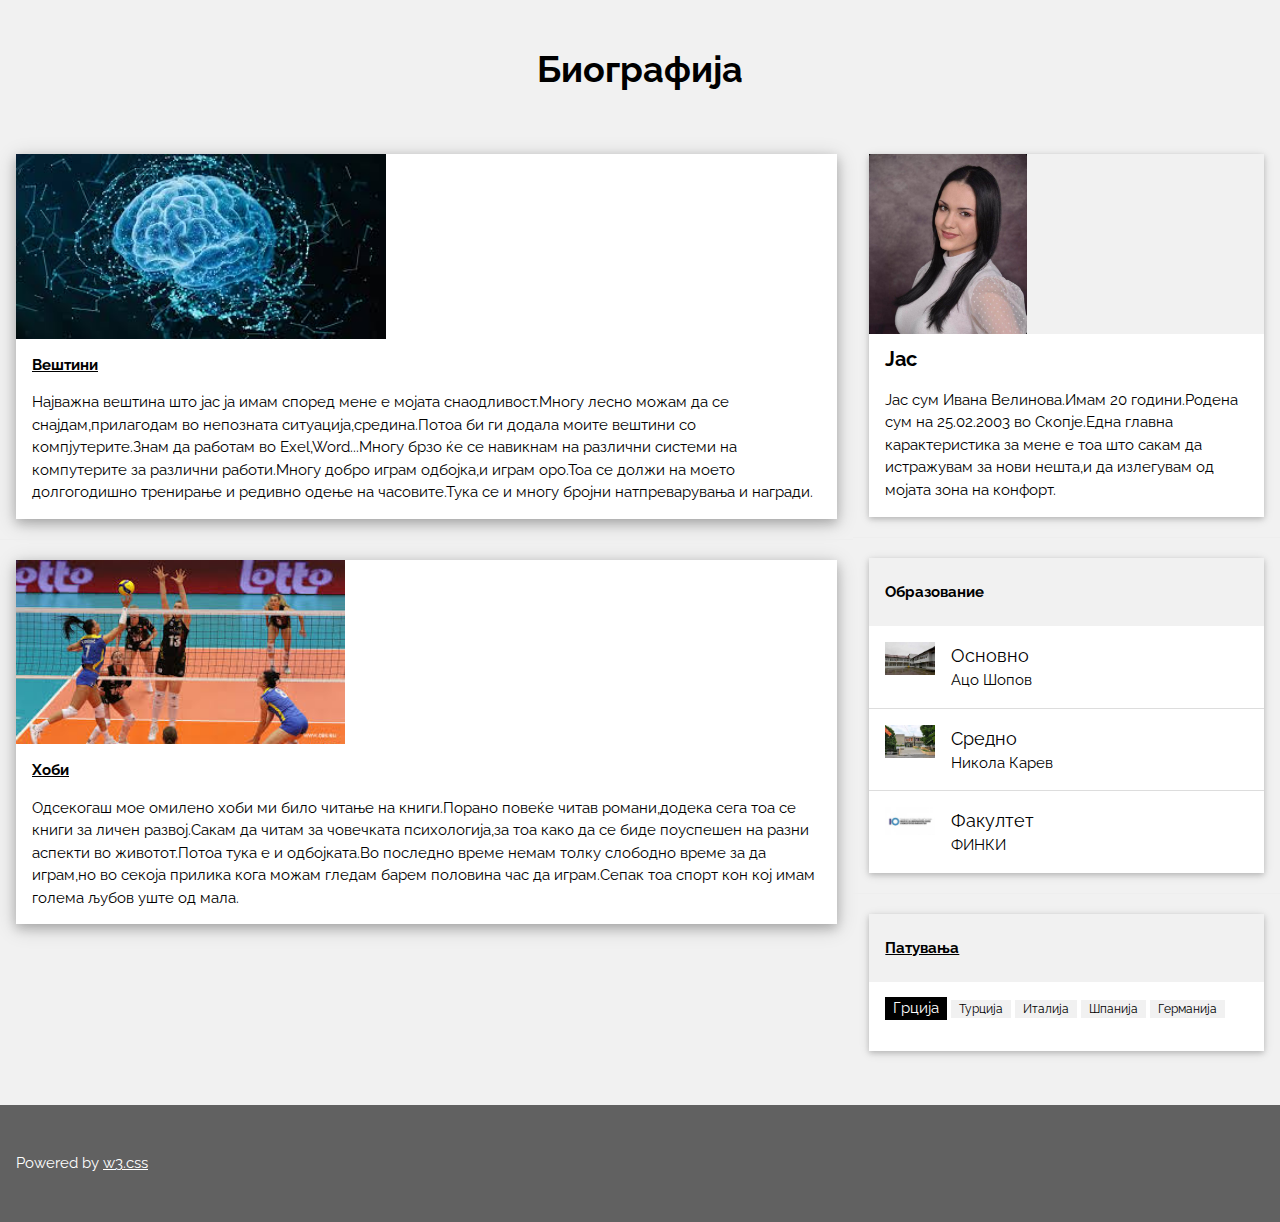
<file: index.html>
<!DOCTYPE html>
<html>
<head>
  <title>W3.CSS Template</title>
  <meta name="viewport" content="width=device-width, initial-scale=1">
  <link rel="stylesheet" href="https://www.w3schools.com/w3css/4/w3.css">
  <link rel="stylesheet" href="https://fonts.googleapis.com/css?family=Raleway">

  <style>
    body,h1,h2,h3,h4,h5 {font-family: "Raleway", sans-serif}
  </style>
  <meta charset="UTF-8">

</head>
<body class="w3-light-grey">


<div class="w3-content" style="max-width:1400px">

  <!-- Header -->
  <header class="w3-container w3-center w3-padding-32">
    <h1><b>Биографија</b></h1>
  </header>

  <!-- Grid -->
  <div class="w3-row">

    <!-- Blog entries -->
    <div class="w3-col l8 s12">
      <!-- Blog entry -->
      <div class="w3-card-4 w3-margin w3-white">
        <img src="img/vestini.jpg" alt="vestini" style="width:45%">
        <div class="w3-container">
          <p><a href="Vestini.html" target="_blank"><b>Вештини</b></a></p>
          <p>Најважна вештина што јас ја имам според мене е мојата снаодливост.Многу лесно можам да се снајдам,прилагодам во непозната ситуација,средина.Потоа би ги додала моите вештини со компјутерите.Знам да работам во Exel,Word...Многу брзо ќе се навикнам на различни системи на компутерите за различни работи.Многу добро играм одбојка,и играм оро.Тоа се должи на моето долгогодишно тренирање и редивно одење на часовите.Тука се и многу бројни натпреварувања и награди.</p>
        </div>


      </div>
      <hr>

      <!-- Blog entry -->
      <div class="w3-card-4 w3-margin w3-white">
        <img src="img/volleybal.jpg" alt="hoby" style="width:40%">
        <div class="w3-container">
          <p><a href="Hobi.html" target="_blank"><b>Хоби</b></a></p>
          <p>Одсекогаш мое омилено хоби ми било читање на книги.Порано повеќе читав романи,додека сега тоа се книги за личен развој.Сакам да читам за човечката психологија,за тоа како да се биде поуспешен на разни аспекти во животот.Потоа тука е и одбојката.Во последно време немам толку слободно време за да играм,но во секоја прилика кога можам гледам барем половина час да играм.Сепак тоа спорт кон кој имам голема љубов уште од мала.</p>
        </div>


      </div>
      <!-- END BLOG ENTRIES -->
    </div>

    <!-- Introduction menu -->
    <div class="w3-col l4">
      <!-- About Card -->
      <div class="w3-card w3-margin w3-margin-top">
        <img src="img/me.jpg" style="width:40%">
        <div class="w3-container w3-white">
          <h4><b>Јас</b></h4>
          <p>Јас сум Ивана Велинова.Имам 20 години.Родена сум на 25.02.2003 во Скопје.Една главна карактеристика за мене е тоа што сакам да истражувам за нови нешта,и да излегувам од мојата зона на конфорт.</p>
        </div>
      </div><hr>

      <!-- Posts -->
      <div class="w3-card w3-margin">
        <div class="w3-container w3-padding">
          <p><b>Образование</b></a></p>
        </div>
        <ul class="w3-ul w3-hoverable w3-white">
          <li class="w3-padding-16">
            <img src="img/AS.jpg" alt="Image" class="w3-left w3-margin-right" style="width:50px">
            <span class="w3-large">Основно</span><br>
            <span>Ацо Шопов</span>
          </li>
          <li class="w3-padding-16">
            <img src="img/NK.jpg" alt="Image" class="w3-left w3-margin-right" style="width:50px">
            <span class="w3-large">Средно</span><br>
            <span>Никола Карев</span>
          </li>
          <li class="w3-padding-16">
            <img src="img/FINKI.jpg" alt="Image" class="w3-left w3-margin-right" style="width:50px">
            <span class="w3-large">Факултет</span><br>
            <span>ФИНКИ</span>
          </li>

        </ul>
      </div>
      <hr>

      <!-- Labels / tags -->
      <div class="w3-card w3-margin">
        <div class="w3-container w3-padding">
          <p><a href="patuvanje.html" target="_blank"><b>Патувања</b></a></p>

        </div>
        <div class="w3-container w3-white">
          <p><span class="w3-tag w3-black w3-margin-bottom">Грција</span>
            <span class="w3-tag w3-light-grey w3-small w3-margin-bottom">Турција</span>
            <span class="w3-tag w3-light-grey w3-small w3-margin-bottom">Италија</span>
            <span class="w3-tag w3-light-grey w3-small w3-margin-bottom">Шпанија</span>
            <span class="w3-tag w3-light-grey w3-small w3-margin-bottom">Германија</span>
          </p>
        </div>
      </div>

      <!-- END Introduction Menu -->
    </div>

    <!-- END GRID -->
  </div><br>

  <!-- END w3-content -->
</div>

<!-- Footer -->
<footer class="w3-container w3-dark-grey w3-padding-32 w3-margin-top">

  <p>Powered by <a href="https://www.w3schools.com/w3css/default.asp" target="_blank">w3.css</a></p>
</footer>

</body>
</html>
</file>
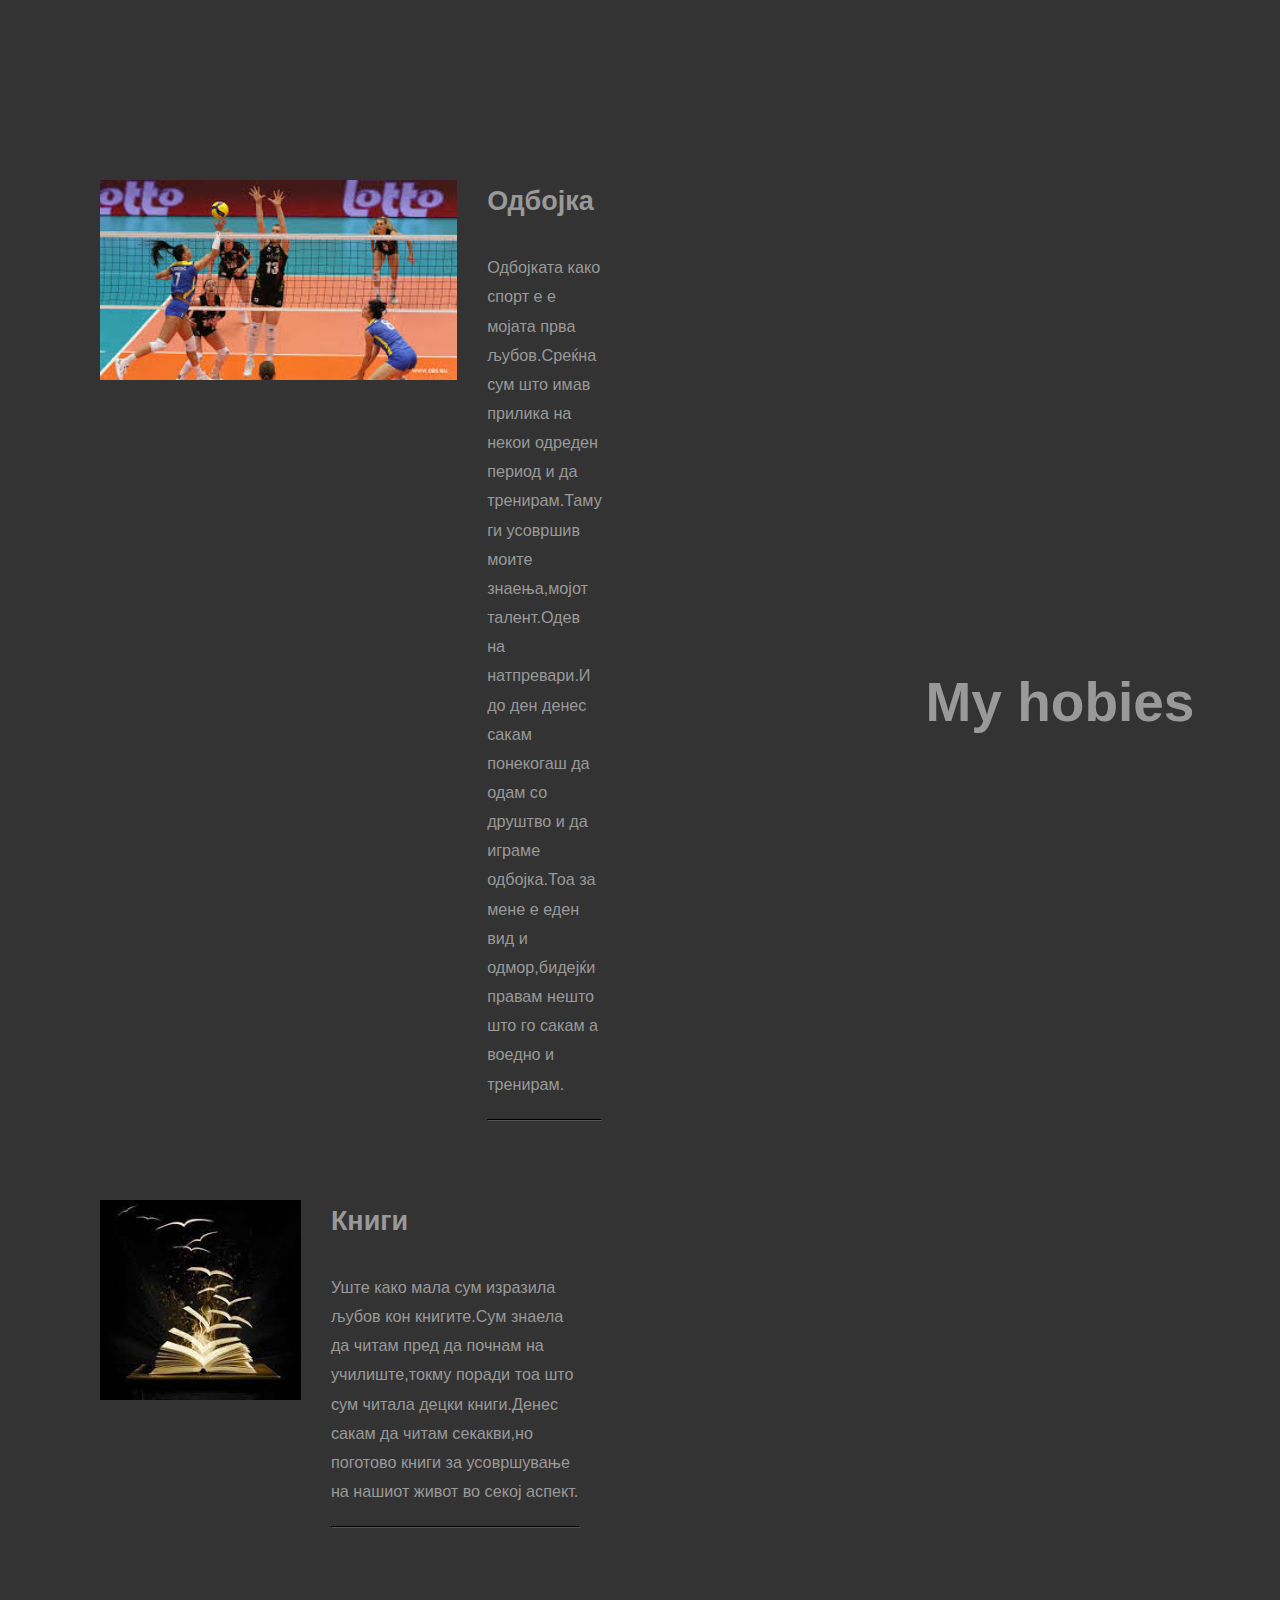
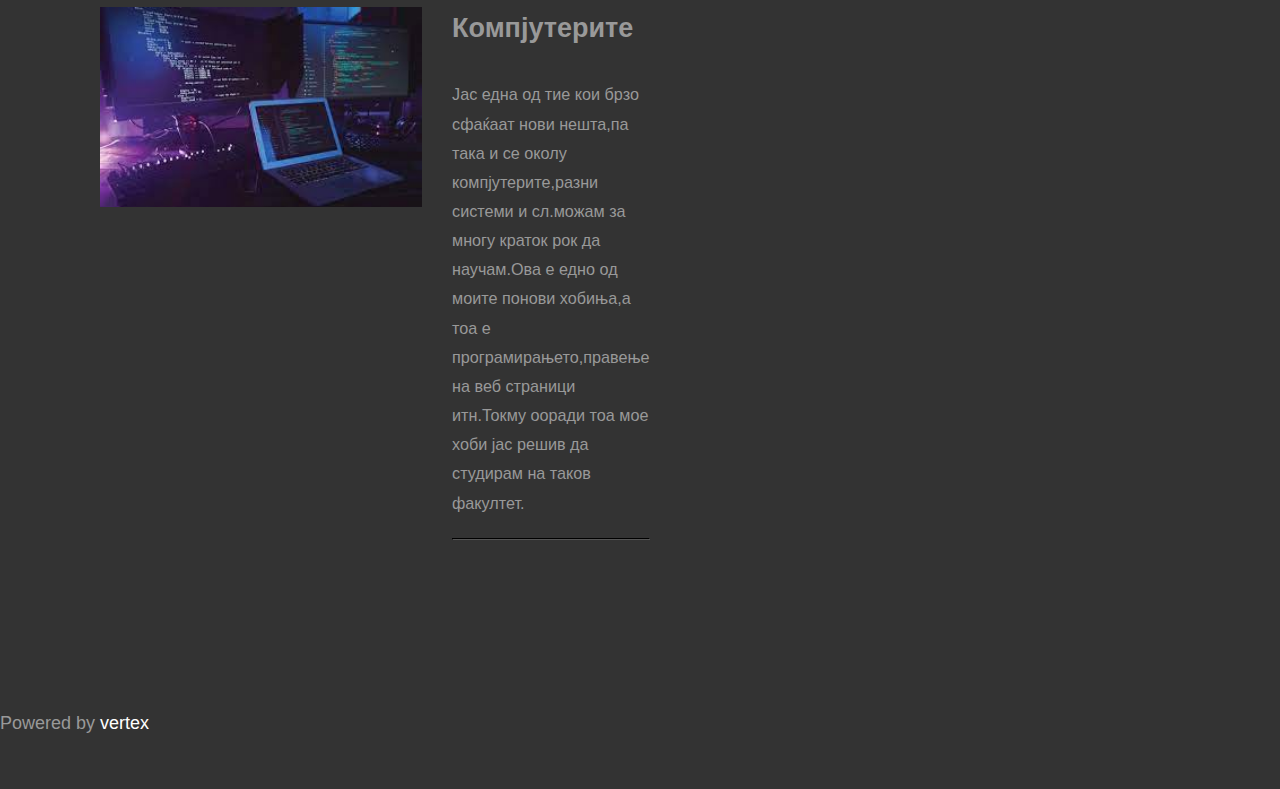
<file: Hobi.html>
<!DOCTYPE html>
<html lang="en">
<head>
    <meta charset="UTF-8">
    <meta name="viewport" content="width=device-width, initial-scale=1.0">
    <title>Vertex HTML Template</title>
    <link rel="stylesheet" href="style.css">


</head>
<body>
<h1 class="tm-brand">
  <p><b>My hobies</b></p>
</h1>
<main>
    <div id="intro" class="tm-section">
        <div class="tm-section-col tm-content">
            <div class="tm-media">
                <img src="img/volleybal.jpg" alt="Intro image" style="width:87%">
                <div class="tm-media-body">
                    <h2>Одбојка</h2>
                    <p class="tm-mb-20 tm-text-small">
                      Одбојката како спорт е е мојата прва љубов.Среќна сум што имав прилика на некои одреден период и да тренирам.Таму ги усовршив моите знаења,мојот талент.Одев на натпревари.И до ден денес сакам понекогаш да одам со друштво и да играме одбојка.Тоа за мене е еден вид и одмор,бидејќи правам нешто што го сакам а воедно и тренирам.
                    </p>

                    <hr class="tm-hr tm-mr">
                </div>
            </div>

            <div class="tm-media">
                <img src="img/books.jpg" alt="Intro image" style="width: 100%">
                <div class="tm-media-body">
                    <h2>Книги</h2>
                    <p class="tm-mb-20 tm-text-small">Уште како мала сум изразила љубов кон книгите.Сум знаела да читам пред да почнам на училиште,токму поради тоа што сум читала децки книги.Денес сакам да читам секакви,но поготово книги за усовршување на нашиот живот во секој аспект.</p>

                    <hr class="tm-hr tm-mr">
                </div>
            </div>

            <div class="tm-media">
                <img src="img/prog.jpg" alt="Intro image" style="width: 80%">
                <div class="tm-media-body">
                    <h2>Компјутерите</h2>
                    <p class="tm-mb-20 tm-text-small">
Јас една од тие кои брзо сфаќаат нови нешта,па така и се околу компјутерите,разни системи и сл.можам за многу краток рок да научам.Ова е едно од моите понови хобиња,а тоа е програмирањето,правење на веб страници итн.Токму ооради тоа мое хоби јас решив да студирам на таков факултет.
                    </p>

                    <hr class="tm-hr tm-mr">
                </div>
            </div>


        </div>

    </div>
<footer>
    <p>Powered by <a href="https://www.free-css.com/free-css-templates/page293/vertex" target="_blank">vertex</a></p>

</footer>
</main>
</body>
</html>
</file>
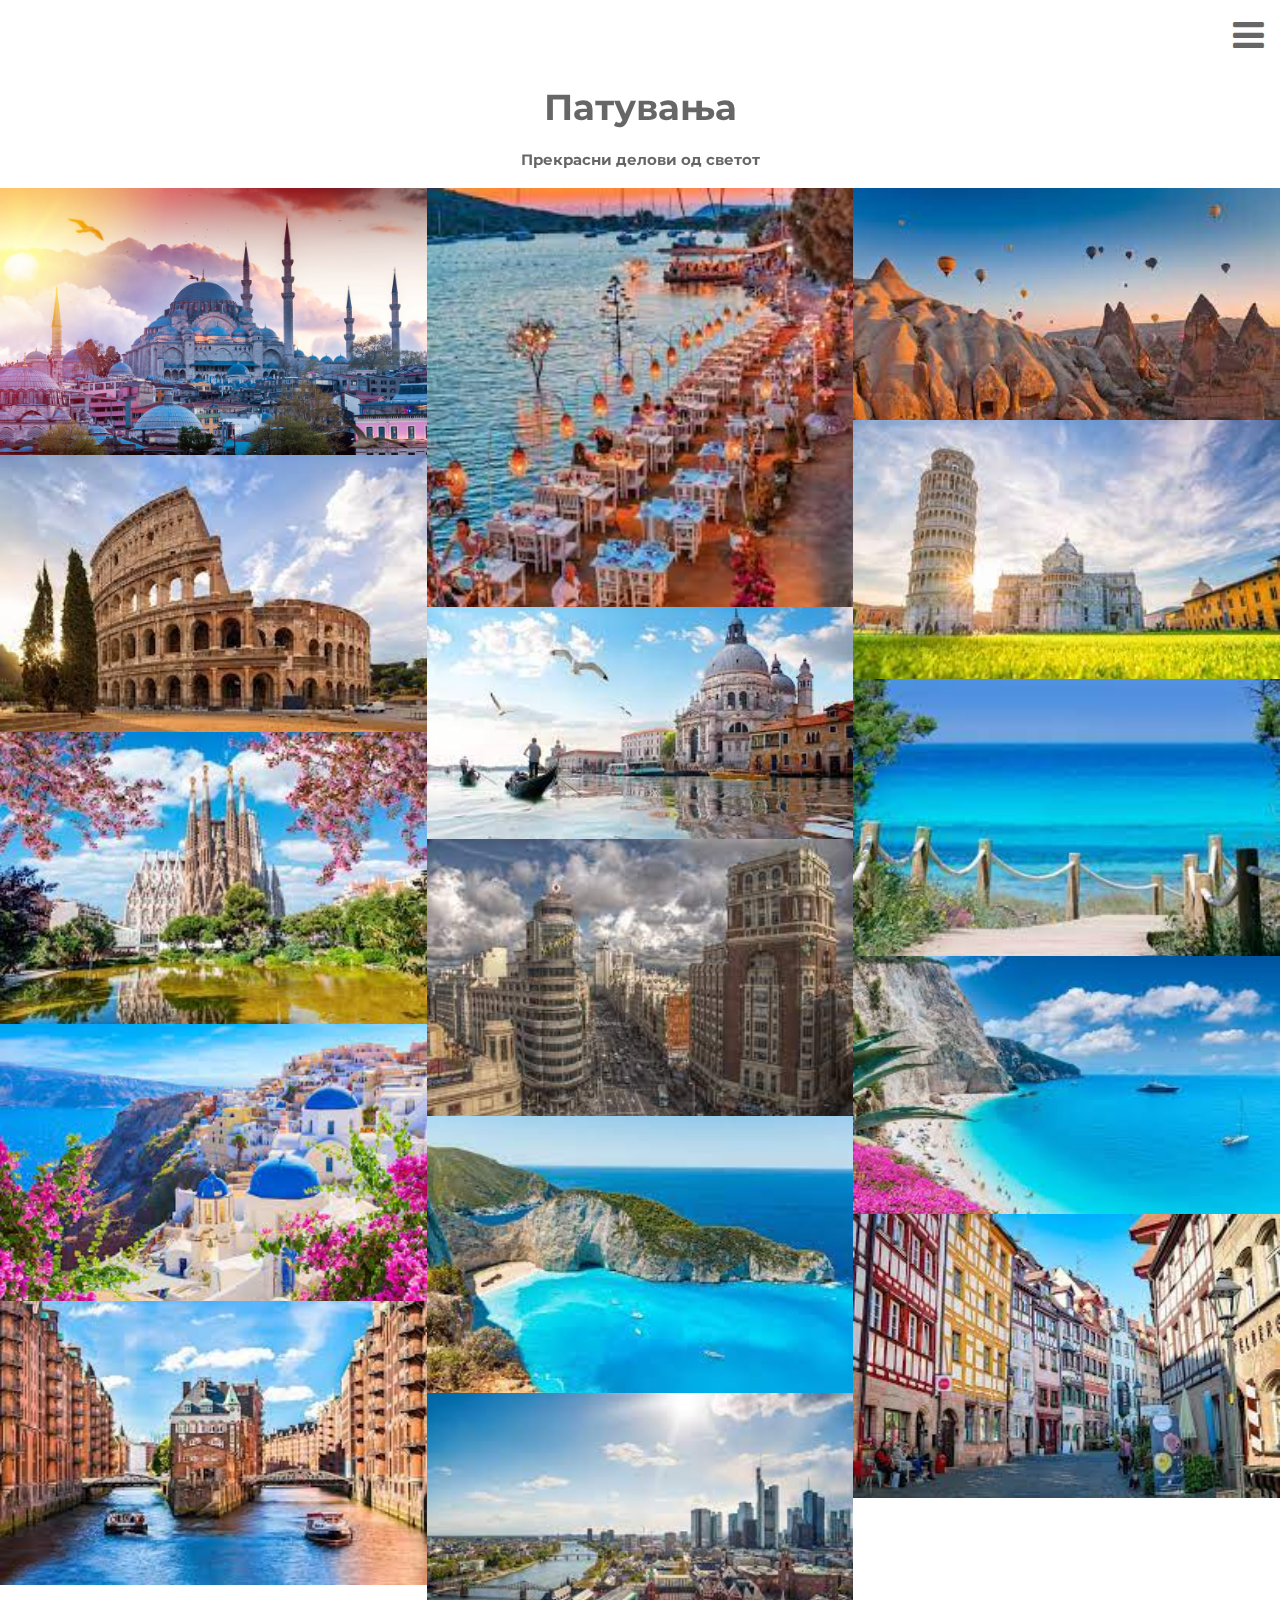
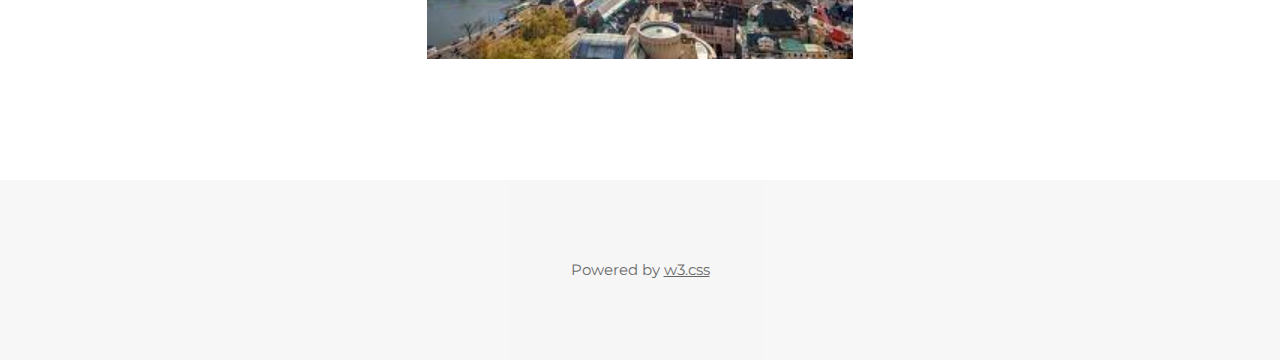
<file: patuvanje.html>
<!DOCTYPE html>
<html>
<head>
    <title>W3.CSS Template</title>
    <meta charset="UTF-8">
    <meta name="viewport" content="width=device-width, initial-scale=1">
    <link rel="stylesheet" href="https://www.w3schools.com/w3css/4/w3.css">
    <link rel="stylesheet" href="https://fonts.googleapis.com/css?family=Montserrat">
    <link rel="stylesheet" href="https://cdnjs.cloudflare.com/ajax/libs/font-awesome/4.7.0/css/font-awesome.min.css">
    <style>
        body,h1 {font-family: "Montserrat", sans-serif}
        img {margin-bottom: -7px}
        .w3-row-padding img {margin-bottom: 12px}
    </style>
</head>
<body>



<!-- !PAGE CONTENT! -->
<div class="w3-content" style="max-width:1500px">

    <!-- Header -->
    <div class="w3-opacity">
        <span class="w3-button w3-xxlarge w3-white w3-right" onclick="w3_open()"><i class="fa fa-bars"></i></span>
        <div class="w3-clear"></div>
        <header class="w3-center w3-margin-bottom">
            <h1><b>Патувања</b></h1>
            <p><b>Прекрасни делови од светот</b></p>
        </header>
    </div>

    <!-- Photo Grid -->
    <div class="w3-row" id="myGrid" style="margin-bottom:128px">
        <div class="w3-third">
            <img src="img/turkey.jpg" style="width:100%">
            <img src="img/italy.jpg" style="width:100%">
            <img src="img/spain.jpg" style="width:100%">
            <img src="img/greece.jpg" style="width:100%">
            <img src="img/germany.jpg" style="width:100%">
        </div>

        <div class="w3-third">
            <img src="img/tyrkey2.jpg" style="width:100%">
            <img src="img/italy2.jpg" style="width:100%">
            <img src="img/spain2.jpg" style="width:100%">
            <img src="img/greece2.jpg" style="width:100%">
            <img src="img/germany2.jpg" style="width:100%">

        </div>

        <div class="w3-third">
            <img src="img/turkey3.jpg" style="width:100%">
            <img src="img/italy3.jpg" style="width:100%">
            <img src="img/spain3.jpg" style="width:100%">
            <img src="img/greece3.jpg" style="width:100%">
            <img src="img/germany3.jpg" style="width:100%">

        </div>
    </div>

    <!-- End Page Content -->
</div>

<!-- Footer -->
<footer class="w3-container w3-padding-64 w3-light-grey w3-center w3-opacity w3-xlarge" style="margin-top:128px">
    <p class="w3-medium">Powered by <a href="https://www.w3schools.com/w3css/default.asp" target="_blank" class="w3-hover-text-green">w3.css</a></p>
</footer>


</body>
</html>
</file>
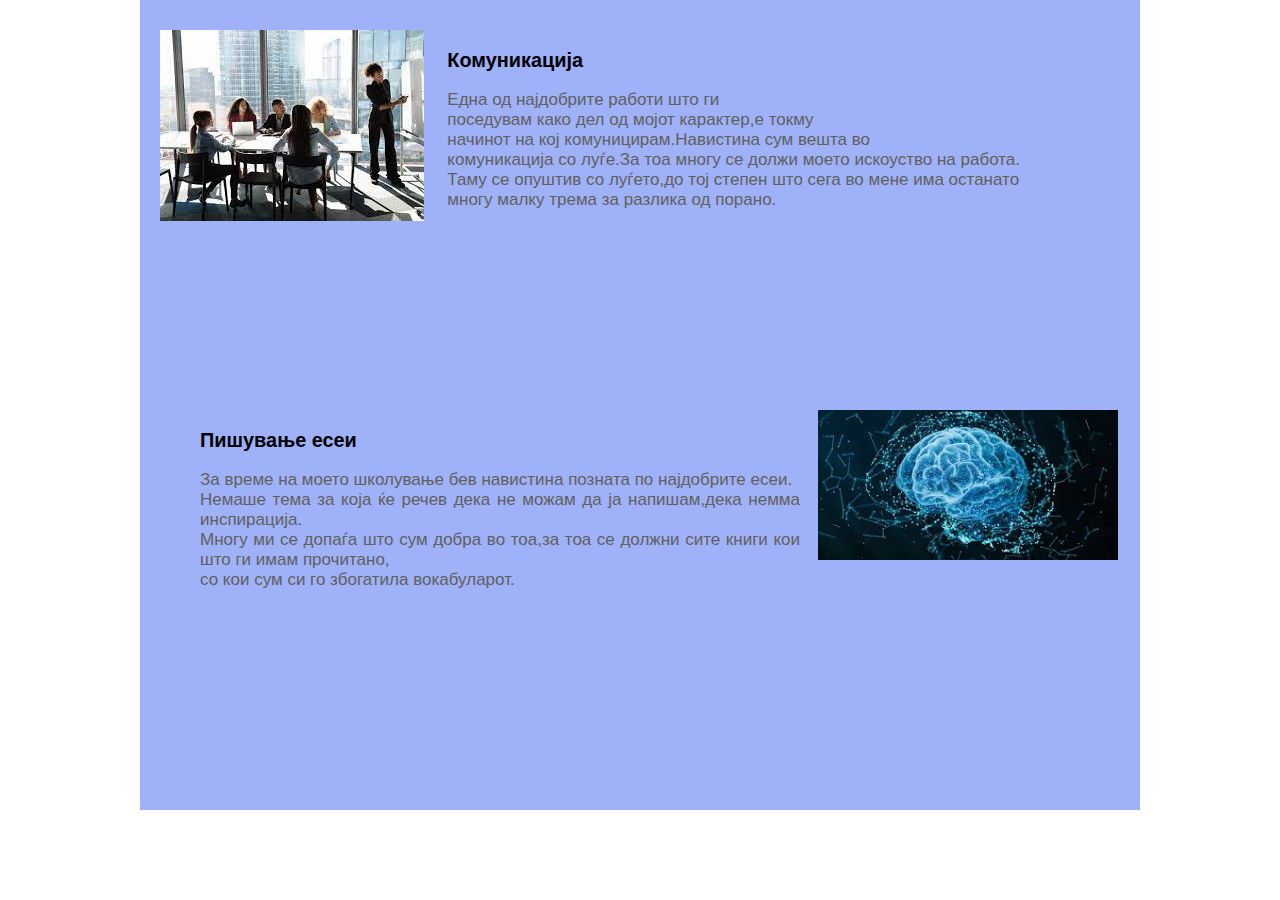
<file: Vestini.html>
<!DOCTYPE html>
<html>
<head>
    <meta charset="UTF-8">
    <title>Vestini</title>
    <link rel="stylesheet" href="style2.css">
</head>
<body>

<div id="body" class="home">
    <div class="blog">
        <img src="img/vestini1.jpg" alt="">
        <div>
            <h3>Комуникација</h3>
            <p>
                Една од најдобрите работи што ги  <br> поседувам како дел од мојот карактер,е токму <br> начинот на кој комуницирам.Навистина сум вешта во <br> комуникација со луѓе.За тоа многу се должи моето искоуство на работа. <br> Таму се опуштив со луѓето,до тој степен што сега во мене има останато<br> многу малку трема за разлика од порано. <br>
            </p>
        </div>
    </div>
    <div class="article">
        <div>
            <h3>Пишување есеи</h3>

            <p>
        За време на моето школување бев навистина позната по најдобрите есеи. <br> Немаше тема за која ќе речев дека не можам да ја напишам,дека немма инспирација. <br>Многу ми се допаѓа што сум добра во тоа,за тоа се должни сите книги кои што ги имам прочитано,<br>со кои сум си го збогатила вокабуларот.
            </p>

        </div>
        <img src="img/vestini.jpg" alt="">
    </div>
</div>
</body>
</html>
</file>
<file: style.css>
.mfp-bg {
    top: 0;
    left: 0;
    width: 100%;
    height: 100%;
    z-index: 1042;
    overflow: hidden;
    position: fixed;
    background: #0b0b0b;
    opacity: 0.8; }

.mfp-wrap {
    top: 0;
    left: 0;
    width: 100%;
    height: 100%;
    z-index: 1043;
    position: fixed;
     }

.mfp-container {
    text-align: center;
    position: absolute;
    width: 100%;
    height: 100%;
    left: 0;
    top: 0;
    padding: 0 8px;
    box-sizing: border-box; }

.mfp-container:before {
    content: '';
    display: inline-block;
    height: 100%;
    vertical-align: middle; }

.mfp-align-top .mfp-container:before {
    display: none; }

.mfp-content {
    position: relative;
    display: inline-block;
    vertical-align: middle;
    margin: 0 auto;
    text-align: left;
    z-index: 1045; }

.mfp-inline-holder .mfp-content,
.mfp-ajax-holder .mfp-content {
    width: 100%;
    cursor: auto; }

.mfp-ajax-cur {
    cursor: progress; }

.mfp-zoom-out-cur, .mfp-zoom-out-cur .mfp-image-holder .mfp-close {

    cursor: zoom-out; }

.mfp-zoom {

    cursor: zoom-in; }

.mfp-auto-cursor .mfp-content {
    cursor: auto; }

.mfp-close,
.mfp-arrow,
.mfp-preloader,
.mfp-counter {
    -webkit-user-select: none;
    -moz-user-select: none;
    user-select: none; }

.mfp-loading.mfp-figure {
    display: none; }

.mfp-hide {
    display: none !important; }

.mfp-preloader {
    color: #CCC;
    position: absolute;
    top: 50%;
    width: auto;
    text-align: center;
    margin-top: -0.8em;
    left: 8px;
    right: 8px;
    z-index: 1044; }
.mfp-preloader a {
    color: #CCC; }
.mfp-preloader a:hover {
    color: #FFF; }

.mfp-s-ready .mfp-preloader {
    display: none; }

.mfp-s-error .mfp-content {
    display: none; }

button.mfp-close,
button.mfp-arrow {
    overflow: visible;
    cursor: pointer;
    background: transparent;
    border: 0;
    -webkit-appearance: none;
    display: block;
    outline: none;
    padding: 0;
    z-index: 1046;
    box-shadow: none;
    touch-action: manipulation; }

button::-moz-focus-inner {
    padding: 0;
    border: 0; }

.mfp-close {
    width: 44px;
    height: 44px;
    line-height: 44px;
    position: absolute;
    right: 0;
    top: 0;
    text-decoration: none;
    text-align: center;
    opacity: 0.65;
    padding: 0 0 18px 10px;
    color: #FFF;
    font-style: normal;
    font-size: 28px;
    font-family: Arial, Baskerville, monospace; }
.mfp-close:hover,
.mfp-close:focus {
    opacity: 1; }
.mfp-close:active {
    top: 1px; }

.mfp-close-btn-in .mfp-close {
    color: #333; }

.mfp-image-holder .mfp-close,
.mfp-iframe-holder .mfp-close {
    color: #FFF;
    right: -6px;
    text-align: right;
    padding-right: 6px;
    width: 100%; }

.mfp-counter {
    position: absolute;
    top: 0;
    right: 0;
    color: #CCC;
    font-size: 12px;
    line-height: 18px;
    white-space: nowrap; }

.mfp-arrow {
    position: absolute;
    opacity: 0.65;
    margin: 0;
    top: 50%;
    margin-top: -55px;
    padding: 0;
    width: 90px;
    height: 110px;
    -webkit-tap-highlight-color: transparent; }
.mfp-arrow:active {
    margin-top: -54px; }
.mfp-arrow:hover,
.mfp-arrow:focus {
    opacity: 1; }
.mfp-arrow:before,
.mfp-arrow:after {
    content: '';
    display: block;
    width: 0;
    height: 0;
    position: absolute;
    left: 0;
    top: 0;
    margin-top: 35px;
    margin-left: 35px;
    border: medium inset transparent; }
.mfp-arrow:after {
    border-top-width: 13px;
    border-bottom-width: 13px;
    top: 8px; }
.mfp-arrow:before {
    border-top-width: 21px;
    border-bottom-width: 21px;
    opacity: 0.7; }

.mfp-arrow-left {
    left: 0; }
.mfp-arrow-left:after {
    border-right: 17px solid #FFF;
    margin-left: 31px; }
.mfp-arrow-left:before {
    margin-left: 25px;
    border-right: 27px solid #3F3F3F; }

.mfp-arrow-right {
    right: 0; }
.mfp-arrow-right:after {
    border-left: 17px solid #FFF;
    margin-left: 39px; }
.mfp-arrow-right:before {
    border-left: 27px solid #3F3F3F; }

.mfp-iframe-holder {
    padding-top: 40px;
    padding-bottom: 40px; }
.mfp-iframe-holder .mfp-content {
    line-height: 0;
    width: 100%;
    max-width: 900px; }
.mfp-iframe-holder .mfp-close {
    top: -40px; }

.mfp-iframe-scaler {
    width: 100%;
    height: 0;
    overflow: hidden;
    padding-top: 56.25%; }
.mfp-iframe-scaler iframe {
    position: absolute;
    display: block;
    top: 0;
    left: 0;
    width: 100%;
    height: 100%;
    box-shadow: 0 0 8px rgba(0, 0, 0, 0.6);
    background: #000; }

/* Main image in popup */
img.mfp-img {
    width: auto;
    max-width: 100%;
    height: auto;
    display: block;
    line-height: 0;
    box-sizing: border-box;
    padding: 40px 0 40px;
    margin: 0 auto; }

/* The shadow behind the image */
.mfp-figure {
    line-height: 0; }
.mfp-figure:after {
    content: '';
    position: absolute;
    left: 0;
    top: 40px;
    bottom: 40px;
    display: block;
    right: 0;
    width: auto;
    height: auto;
    z-index: -1;
    box-shadow: 0 0 8px rgba(0, 0, 0, 0.6);
    background: #444; }
.mfp-figure small {
    color: #BDBDBD;
    display: block;
    font-size: 12px;
    line-height: 14px; }
.mfp-figure figure {
    margin: 0; }

.mfp-bottom-bar {
    margin-top: -36px;
    position: absolute;
    top: 100%;
    left: 0;
    width: 100%;
    cursor: auto; }

.mfp-title {
    text-align: left;
    line-height: 18px;
    color: #F3F3F3;
    word-wrap: break-word;
    padding-right: 36px; }

.mfp-image-holder .mfp-content {
    max-width: 100%; }

.mfp-gallery .mfp-image-holder .mfp-figure {
    cursor: pointer; }

@media screen and (max-width: 800px) and (orientation: landscape), screen and (max-height: 300px) {
    /**
         * Remove all paddings around the image on small screen
         */
    .mfp-img-mobile .mfp-image-holder {
        padding-left: 0;
        padding-right: 0; }
    .mfp-img-mobile img.mfp-img {
        padding: 0; }
    .mfp-img-mobile .mfp-figure:after {
        top: 0;
        bottom: 0; }
    .mfp-img-mobile .mfp-figure small {
        display: inline;
        margin-left: 5px; }
    .mfp-img-mobile .mfp-bottom-bar {
        background: rgba(0, 0, 0, 0.6);
        bottom: 0;
        margin: 0;
        top: auto;
        padding: 3px 5px;
        position: fixed;
        box-sizing: border-box; }
    .mfp-img-mobile .mfp-bottom-bar:empty {
        padding: 0; }
    .mfp-img-mobile .mfp-counter {
        right: 5px;
        top: 3px; }
    .mfp-img-mobile .mfp-close {
        top: 0;
        right: 0;
        width: 35px;
        height: 35px;
        line-height: 35px;
        background: rgba(0, 0, 0, 0.6);
        position: fixed;
        text-align: center;
        padding: 0; } }

@media all and (max-width: 900px) {
    .mfp-arrow {
        -webkit-transform: scale(0.75);
        transform: scale(0.75); }
    .mfp-arrow-left {
        -webkit-transform-origin: 0;
        transform-origin: 0; }
    .mfp-arrow-right {
        -webkit-transform-origin: 100%;
        transform-origin: 100%; }
    .mfp-container {
        padding-left: 6px;
        padding-right: 6px; } }



#loader-wrapper {
    position: fixed;
    top: 0;
    left: 0;
    width: 100%;
    height: 100%;
    z-index: 1001;
}
#loader {
    display: block;
    position: relative;
    left: 50%;
    top: 50%;
    width: 150px;
    height: 150px;
    margin: -75px 0 0 -75px;
    border-radius: 50%;
    border: 3px solid transparent;
    border-top-color: #3498db;

    -webkit-animation: spin 2s linear infinite; /* Chrome, Opera 15+, Safari 5+ */
    animation: spin 2s linear infinite; /* Chrome, Firefox 16+, IE 10+, Opera */

    z-index: 1002;
}

#loader:before {
    content: "";
    position: absolute;
    top: 5px;
    left: 5px;
    right: 5px;
    bottom: 5px;
    border-radius: 50%;
    border: 3px solid transparent;
    border-top-color: #e74c3c;

    -webkit-animation: spin 3s linear infinite; /* Chrome, Opera 15+, Safari 5+ */
    animation: spin 3s linear infinite; /* Chrome, Firefox 16+, IE 10+, Opera */
}

#loader:after {
    content: "";
    position: absolute;
    top: 15px;
    left: 15px;
    right: 15px;
    bottom: 15px;
    border-radius: 50%;
    border: 3px solid transparent;
    border-top-color: #f9c922;

    -webkit-animation: spin 1.5s linear infinite; /* Chrome, Opera 15+, Safari 5+ */
    animation: spin 1.5s linear infinite; /* Chrome, Firefox 16+, IE 10+, Opera */
}

@-webkit-keyframes spin {
    0%   {
        -webkit-transform: rotate(0deg);  /* Chrome, Opera 15+, Safari 3.1+ */
        -ms-transform: rotate(0deg);  /* IE 9 */
        transform: rotate(0deg);  /* Firefox 16+, IE 10+, Opera */
    }
    100% {
        -webkit-transform: rotate(360deg);  /* Chrome, Opera 15+, Safari 3.1+ */
        -ms-transform: rotate(360deg);  /* IE 9 */
        transform: rotate(360deg);  /* Firefox 16+, IE 10+, Opera */
    }
}
@keyframes spin {
    0%   {
        -webkit-transform: rotate(0deg);  /* Chrome, Opera 15+, Safari 3.1+ */
        -ms-transform: rotate(0deg);  /* IE 9 */
        transform: rotate(0deg);  /* Firefox 16+, IE 10+, Opera */
    }
    100% {
        -webkit-transform: rotate(360deg);  /* Chrome, Opera 15+, Safari 3.1+ */
        -ms-transform: rotate(360deg);  /* IE 9 */
        transform: rotate(360deg);  /* Firefox 16+, IE 10+, Opera */
    }
}

#loader-wrapper .loader-section {
    position: fixed;
    top: 0;
    width: 51%;
    height: 100%;
    background: #222222;
    z-index: 1001;
    -webkit-transform: translateX(0);  /* Chrome, Opera 15+, Safari 3.1+ */
    -ms-transform: translateX(0);  /* IE 9 */
    transform: translateX(0);  /* Firefox 16+, IE 10+, Opera */
}

#loader-wrapper .loader-section.section-left {
    left: 0;
}

#loader-wrapper .loader-section.section-right {
    right: 0;
}

/* Loaded */
.loaded #loader-wrapper .loader-section.section-left {
    -webkit-transform: translateX(-100%);  /* Chrome, Opera 15+, Safari 3.1+ */
    -ms-transform: translateX(-100%);  /* IE 9 */
    transform: translateX(-100%);  /* Firefox 16+, IE 10+, Opera */

    -webkit-transition: all 0.7s 0.3s cubic-bezier(0.645, 0.045, 0.355, 1.000);
    transition: all 0.7s 0.3s cubic-bezier(0.645, 0.045, 0.355, 1.000);
}

.loaded #loader-wrapper .loader-section.section-right {
    -webkit-transform: translateX(100%);  /* Chrome, Opera 15+, Safari 3.1+ */
    -ms-transform: translateX(100%);  /* IE 9 */
    transform: translateX(100%);  /* Firefox 16+, IE 10+, Opera */

    -webkit-transition: all 0.7s 0.3s cubic-bezier(0.645, 0.045, 0.355, 1.000);
    transition: all 0.7s 0.3s cubic-bezier(0.645, 0.045, 0.355, 1.000);
}

.loaded #loader {
    opacity: 0;
    -webkit-transition: all 0.3s ease-out;
    transition: all 0.3s ease-out;
}
.loaded #loader-wrapper {
    visibility: hidden;

    -webkit-transform: translateY(-100%);  /* Chrome, Opera 15+, Safari 3.1+ */
    -ms-transform: translateY(-100%);  /* IE 9 */
    transform: translateY(-100%);  /* Firefox 16+, IE 10+, Opera */

    -webkit-transition: all 0.3s 1s ease-out;
    transition: all 0.3s 1s ease-out;
}

/* General */

* {  box-sizing: border-box; }
html, body { overflow-x: hidden; }
body {
    font-family: 'Kumbh Sans', sans-serif;
    font-size: 18px;
    background-color: #333;
    color: #999;
    margin: 0;
}
a { color: #fff; text-decoration: none; }
a:hover {  color: #9C9; }
button { cursor: pointer; }
a, button { transition: all 0.3s ease; }
ul {
    margin: 0;
    padding: 0;
}

h2 {
    line-height: 1.6;
    margin-top: 0;
    margin-bottom: 30px;
}

p {
    line-height: 1.8;
    margin-bottom: 50px;
}

span, footer {  line-height: 1.8; }

.tm-btn {
    display: inline-block;
    border: 1px solid #666;
    background-color: transparent;
    color: #999;
    padding: 14px 40px;
    font-size: 20px;
}

.tm-btn:hover {
    color: #99CC99;
    border-color: #99CC99;
}

.tm-text-small { font-size: 0.9em; }
.tm-text-center { text-align: center; }
.tm-text-right { text-align: right; }
.tm-text-primary { color: #99CC99; }
.tm-text-secondary { color: #9999CC; }
.tm-text-link { color: #999; }
.tm-text-link:hover { color: #99CC99; }
.tm-relative { position: relative; }

.tm-hr {
    border-color: #555;
    max-width: 340px;
    width: 100%;
}

.tm-mr {
    margin-right: 0;
    margin-left: auto;
}

.tm-ml {
    margin-left: 0;
    margin-right: auto;
}

.tm-my-50 {
    margin-top: 50px;
    margin-bottom: 50px;
}
.tm-mb-20 { margin-bottom: 20px; }
.tm-mb-50 { margin-bottom: 50px; }
.tm-mb-80 { margin-bottom: 80px; }
.tm-mb-130 { margin-bottom: 130px; }
.tm-mb-200 { margin-bottom: 200px; }

/* Layout */
.tm-section { display: flex; }

.tm-section-col {
    flex: 0 0 50%;
    width: 50%;
}

.tm-content {
    padding: 180px 60px 70px 100px;
    box-sizing: border-box;
}

.tm-content-small { padding: 190px 120px 70px; }
.tm-content-small-top { padding-top: 130px; }

.tm-row {
    display: flex;
    margin-left: -25px;
    margin-left: -25px;
}

.tm-col {
    flex: 0 0 50%;
    width: 50%;
    padding: 25px;
    box-sizing: border-box;
}

/* Brand */
.tm-brand {
    position: fixed;
    bottom: 80px;
    font-size: 55px;
    right: 70px;
    width: 300px;
    height: 240px;
    margin-top: 0;
    margin-bottom: 0;
    background-color: #333;
    color: #999;
    display: flex;
    align-items: center;
    justify-content: center;
    flex-direction: column;
}

.tm-brand-icon { margin-bottom: 25px; }
.tm-brand-text { font-size: 32px; }

/* Nav */
.navbar-toggler { display: none; }

.tm-nav {
    position: fixed;
    top: 0;
    left: -1px;
    width: 50%;
    z-index: 1000;
}

.tm-nav ul {
    background-color: #444;
    display: flex;
    justify-content: space-around;
}

.nav-item { list-style: none; }

.nav-link {
    color: #999;
    padding-top: 40px;
    padding-bottom: 40px;
    display: block;
    font-size: 20px;
}

.nav-link:hover,
.nav-link.current {
    color: #99CC99;
}

/* Introduction */
.tm-media {
    display: flex;
    align-items: flex-start;
    margin-bottom: 70px;
}

.tm-media img {
    width: 200px;
    height: 200px;
}

.tm-media-body {  padding-left: 30px; }

.tm-media-span {
    margin-bottom: 15px;
    display: block;
    text-align: right;
}

/* Gallery */

.tm-gallery-container {
    max-width: 1400px;
    margin-left: auto;
    margin-right: auto;
}

.tm-gallery-header {
    margin-left: 15px;
    margin-right: 15px;
}

.tm-gallery {
    position: relative;
    list-style: none;
    text-align: center;
    overflow: hidden;
    display: flex;
    flex-wrap: wrap;
    align-items: center;
    justify-content: center;
}

.tm-gallery figure {
    position: relative;
    z-index: 50;
    /* float: left; */
    overflow: hidden;
    margin: 15px;
    min-width: 200px;
    max-width: 250px;
    max-height: 250px;
    width: 25%;
    text-align: center;
    cursor: pointer;
}

.tm-gallery figure img {
    position: relative;
    display: block;
    min-height: 100%;
    max-width: 100%;
    opacity: 0.8;
}

.tm-gallery figure figcaption {
    padding: 1em;
    color: #fff;
    text-transform: uppercase;
    font-size: 1em;
    -webkit-backface-visibility: hidden;
    backface-visibility: hidden;
}

.tm-gallery figure figcaption::before,
.tm-gallery figure figcaption::after {
    pointer-events: none;
}

.tm-gallery figure figcaption,
.tm-gallery figure figcaption > a {
    position: absolute;
    top: 0;
    left: 0;
    width: 100%;
    height: 100%;
    box-sizing: border-box;
}

/* Anchor will cover the whole item by default */
/* For some effects it will show as a button */
.tm-gallery figure figcaption > a {
    z-index: 1000;
    text-indent: 200%;
    white-space: nowrap;
    font-size: 0;
    opacity: 0;
}

.tm-gallery figure h2 {
    word-spacing: -0.15em;
    font-weight: 300;
}

.tm-gallery figure h2 span { font-weight: 800; }

.tm-gallery figure h2,
.tm-gallery figure p {
    margin: 0;
}

.tm-gallery figure p {
    letter-spacing: 1px;
    font-size: 68.5%;
}

/*-----------------*/
/***** Goliath *****/
/*-----------------*/

figure.effect-goliath {
    background: #99cc99;
}

figure.effect-goliath img,
figure.effect-goliath h2 {
    -webkit-transition: -webkit-transform 0.35s;
    transition: transform 0.35s;
}

figure.effect-goliath img {
    -webkit-backface-visibility: hidden;
    backface-visibility: hidden;
}

figure.effect-goliath h2,
figure.effect-goliath p {
    position: absolute;
    bottom: 0;
    left: 0;
    padding: 30px 10px;
    text-align: center;
    width: 100%;
}

figure.effect-goliath p {
    text-transform: none;
    font-size: 90%;
    opacity: 0;
    -webkit-transition: opacity 0.35s, -webkit-transform 0.35s;
    transition: opacity 0.35s, transform 0.35s;
    -webkit-transform: translate3d(0,50px,0);
    transform: translate3d(0,50px,0);
}

figure.effect-goliath:hover img {
    -webkit-transform: translate3d(0,-80px,0);
    transform: translate3d(0,-80px,0);
}

figure.effect-goliath:hover h2 {
    -webkit-transform: translate3d(0,-100px,0);
    transform: translate3d(0,-100px,0);
}

figure.effect-goliath:hover p {
    opacity: 1;
    -webkit-transform: translate3d(0,0,0);
    transform: translate3d(0,0,0);
}

.tm-gallery .tm-gallery-item.hide{ display: none; }

.tm-gallery .tm-gallery-item.show{
    display: block;
    animation: show .5s ease;
}

.tm-paging {
    display: flex;
    justify-content: center;
}

.tm-paging-link {
    display: flex;
    justify-content: center;
    align-items: center;
    width: 50px;
    height: 50px;
    color: #999;
    background-color: #222;
    margin: 7.5px;
}

.tm-paging-link:hover,
.tm-paging-link.active {
    background-color: #444444;
}

@keyframes show {
    0% {
        opacity: 0;
        transform: scale(0.9);
    }
    100% {
        opacity: 1;
        transform: scale(1);
    }
}

/* Contact */
.tm-contact-form {
    max-width: 400px;
    margin-left: auto;
    margin-right: auto;
}
.form-group { margin-bottom: 40px; }

.form-control {
    color: #999;
    font-size: 20px;
    font-family: 'Kumbh Sans', sans-serif;
    padding: 25px 0;
    width: 100%;
    border: none;
    border-bottom: 1px solid #666;
    background: transparent;
}

.form-control:focus {
    color: #999;
    background: transparent;
}

.mapouter {
    position: absolute;
    top: 240px;
    left: 0;
}

.gmap-canvas { width: 340px; }

.tm-copyright {
    margin-left: -50px;
    margin-bottom: -50px;
}

@media (max-width: 1200px) {
    .tm-nav { width: 0; }
    .tm-nav ul {
        position: relative;
        left: -280px;
        flex-direction: column;
        padding-top: 15px;
        padding-bottom: 15px;
        width: 280px;
        transition: all 0.5s ease;
    }

    .tm-nav ul.show { left: 0; }

    .nav-link {
        text-align: center;
        padding-top: 20px;
        padding-bottom: 20px;
    }

    .navbar-toggler {
        display: block;
        width: 50px;
        height: 45px;
        font-size: 1.2rem;
        background-color: #444444;
        border: none;
        color: #999999;
        outline: none;
    }

    .navbar-toggler:hover { color: #99CC99; }

    .tm-content {
        padding-left: 20px;
        padding-right: 20px;
        padding: 50px 20px;
    }

    .tm-copyright { margin-left: 15px; }
}

@media (max-width: 992px) {
    .tm-brand {
        position: static;
        margin-left: auto;
        margin-right: 0;
    }

    .tm-gallery figure { width: 33.33%; }

    figcaption h2 { font-size: 1.4rem; }

    .tm-section { flex-direction: column-reverse; }

    .tm-section-col {
        flex: 0 0 100%;
        width: 100%;
    }

    .tm-parallax { min-height: 360px; }

    #contact .tm-parallax {
        margin-bottom: 425px;
    }

    .mapouter {
        top: 360px;
        width: 100%;
    }

    .gmap-canvas { width: 100%; }

    .tm-copyright {
        margin-bottom: 0;
        padding: 30px;
    }
}

@media (max-width: 600px) {
    .tm-row { flex-direction: column; }

    .tm-col {
        flex: 0 0 100%;
        width: 100%;
    }

    .tm-media img {
        width: 150px;
        height: 150px;
    }
}

@media (max-width: 560px) {
    .tm-sm-mt-30 { margin-top: 30px; }
}

@media (max-width: 516px) {
    .tm-gallery {
        display: block;
    }

    .tm-gallery figure {
        float: left;
        width: 45%;
        margin: 2.5%;
        min-width: 1px;
    }
}
a:hover{
    text-decoration: underline;
    background-color: mintcream;
}
</file>
<file: style2.css>
body{
    font-family: Arial, Helvetica, sans-serif;
    font-size: 12px;
    margin: auto;
    max-width: 1000px;
    line-height: 20px;
}
#body{
background-color: #9fb1f8;
    background-size: 100% 2000px;
    margin-top: -20px;
    color: #606060;
    margin-left: auto;
    margin-right: auto;


}



h3{
    color: black;
}

#body div.blog {
    width: 170px;
    height: 400px;
    padding-top: 30px;
}

div.blog > img {
    float: left;
    padding-left: 20px;

}

#body div.blog {
    width: 900px;
    height: 400px;
    font-size: 17px;
}

#body > div.blog > img {
    float: left;
    padding-left: 20px;
    margin-top: 20px;
}

div.blog > div {
    float: right;
    text-align: justify;
    margin-top: 20px;
    padding-right: 20px;
}

#body > div.article {
    width: 1000px;
    height: 400px;
    font-size: 17px;
}

#body > div.article > img {
    float: right;
    width: 300px;
    padding-right: 22px;
}

#body > div.article > div {
    float: left;
text-align: justify;
    width: 600px;
    padding-left: 60px;
}
</file>
